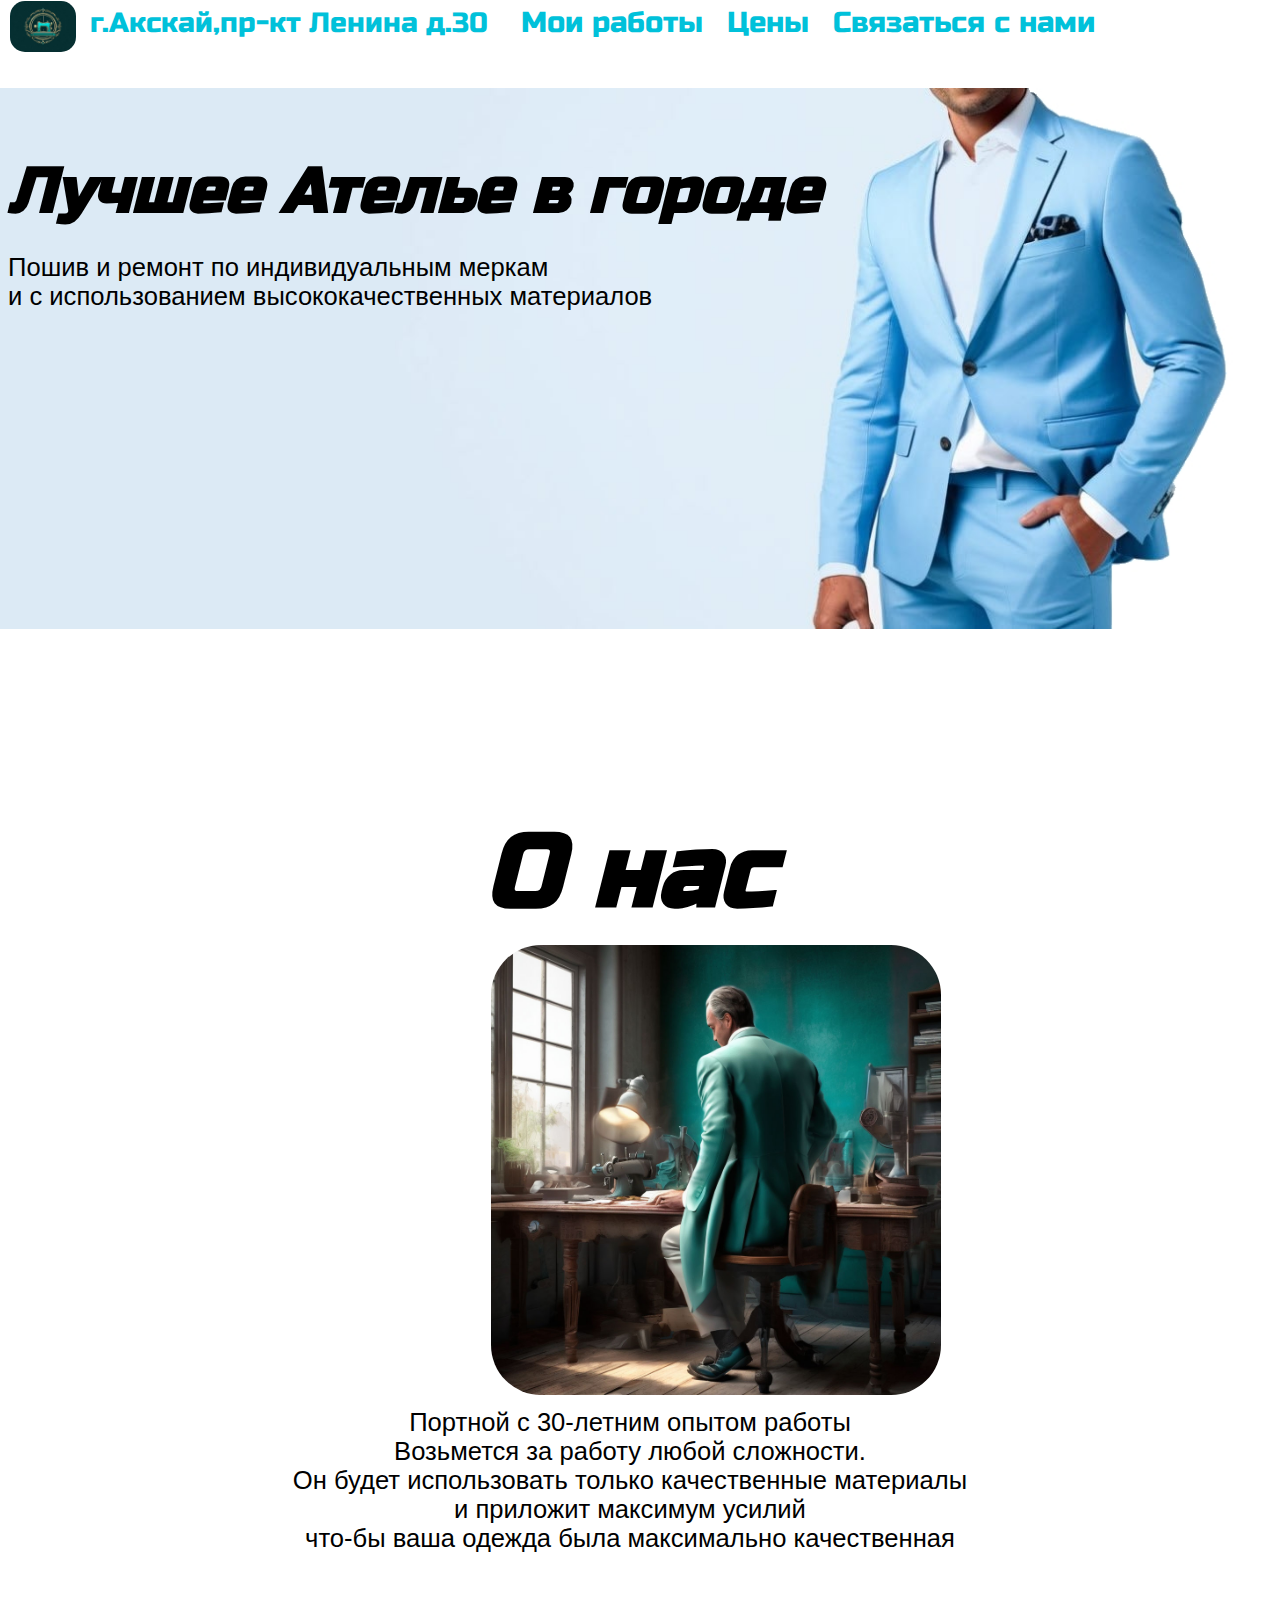
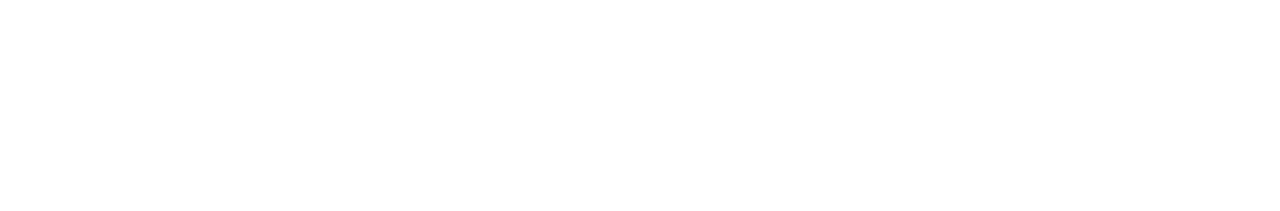
<file: index.html>
<!DOCTYPE html>
<html lang="ru">
<head>
    <meta charset="UTF-8">
    <meta name="viewport" content="width=device-width, initial-scale=1.0">
    <title>Портной Акскай</title>
    <!--Шрифт-->
    <link rel="preconnect" href="https://fonts.googleapis.com">
    <link rel="preconnect" href="https://fonwets.gstatic.com" crossorigin>
    <link href="https://fonts.googleapis.com/css2?family=Russo+One&display=swap" rel="stylesheet">
    <!--Шрифт-->
    <link rel="preconnect" href="https://fonts.googleapis.com">
    <link rel="preconnect" href="https://fonts.gstatic.com" crossorigin>
    <link href="https://fonts.googleapis.com/css2?family=Play:wght@400;700&display=swap" rel="stylesheet">
    <!--css-->
    <link rel="stylesheet" href="css/style.css">
    <link rel="stylesheet" href="css/panel.css">
</head>
<body>
    <div class="menu">
        <a href="index.html"><img src="img/logo.jpg" alt="Ой!" class="menuimg"></a>
        <a href="https://clck.ru/3CpdyK" class="adres" target="_blank">
            г.Акскай,пр-кт Ленина д.30
        </a>
        <a href="html/mywork.html" class="but">Мои работы</a>
        <a href="html/prices.html" class="but">Цены</a>
        <a href="html/contact.html" class="but">Связаться с нами</a>
    </div>
    <div class="header">
        <img src="img/head.jpg" alt="Ой!" class="imghead">
        <div class="name"><b><i>Лучшее Ателье в городе</i></b></div>
        <div class="des">
            Пошив и ремонт по индивидуальным меркам
            <br> и с использованием высококачественных материалов
        </div>
    </div>
    <div class="about_us">
        <div class="ab"><b><i>О нас</i></b></div>
        <img src="img/man.jpg" alt="" class="about_us_img">
        <div class="infa">
            Портной с 30-летним опытом работы
            <br>Возьмется за работу любой сложности.
            <br>Он будет использовать только качественные материалы
            <br>и приложит максимум усилий
            <br>что-бы ваша одежда была максимально качественная
        </div>
    </div>
</body>
</html>
</file>
<file: css/style.css>
body{
    background-color: #fff;
    font-family: "Play", sans-serif;
    color: #000;
    font-weight: 400;
    font-style: normal;
    transition: background-color 0.3s, color 0.3s;
}
.imghead{
    width: 100%;
    position: relative;
    left: -8px;
    top: 80px;
}
.name{
    position: relative;
    top: -400px;
    color: #000;
    width: 100%;
    height: 100px;
    font-family: "Russo One", sans-serif;
    font-weight: 400;
    font-style: normal;;
    font-size: 5vw;
}
.des{
    color: #000;
    position: relative;
    top: -400px;
    font-size: 2vw;
    font-family: Arial, Helvetica, sans-serif;
}
.about_us{
    position: relative;
    top: 100px;
    left: -10px;
    font-size: 8vw;
    width: 100%;
    height: 1000px;
    z-index: 1;
}
.ab{
    text-align: center;
    font-family: "Russo One", sans-serif;
    font-weight: 400;
    font-style: normal;;
}
.about_us_img{
    width: 450px;
    position: relative;
    left: 39%;
    top: 10px;
    border-radius: 50px;
}
.infa{
    font-size: 2vw;
    text-align: center;
    font-family: Arial, Helvetica, sans-serif;
}
</file>
<file: css/panel.css>
.tabh{
    padding-top: 100px;
    position: relative;
    left: 5%;;
    font-family: "Russo One", sans-serif;
    font-weight: 400;
    font-style: normal;
    color: #00c1da;
}
.menu{
    background-color: #ffffff;
    height: 80px;
    width: 100%;
    position: fixed;
    z-index: 999;
    top: 0px;
    left: -0px;
    border: transparent;
}
.but{
    font-size: 2.3vw;
    position: relative;
    left: 2%;
    top: -1.5vw;
    border: transparent;
    background-color: transparent;
    color: #00c1da;
    border-radius: 20px;
    transition: 0.3s;
    text-decoration: none;
    margin-right: 20px;
    font-family: "Russo One", sans-serif;
    font-weight: 400;
    font-style: normal;
}
.but:hover{
    color: #37e0f77a;
}
.menuimg{
    height: 4vw;
    width: autoT;
    position: relative;
    top: 0.1vw;
    border: transparent;
    border-radius: 15px;
    margin-left: 10px;
    transform: 0.3s;
}
.adres{
    color: #00c1da;
    font-size: 2.2vw;
    width: 50px;
    position: relative;
    top: -1.5vw;
    text-decoration: none;
    margin-left: 10px;
    font-family: "Russo One", sans-serif;
    font-weight: 400;
    font-style: normal;
    border: transparent;
    border-radius: 20px;
    transition: 0.3s;
}
.adres:hover{color: #37e0f77a;}
</file>
